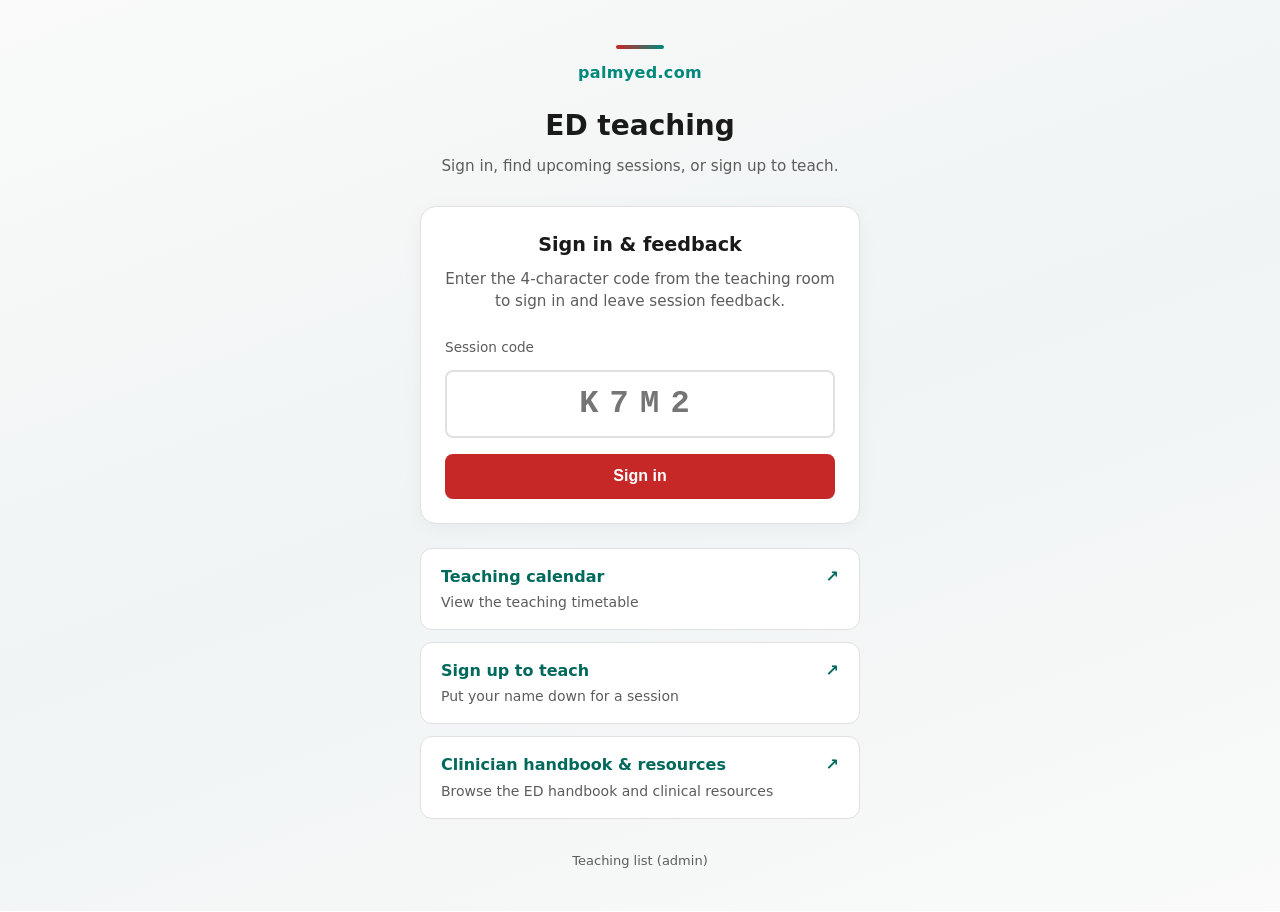
<file: index.html>
<!DOCTYPE html>
<html lang="en">
<head>
  <meta charset="UTF-8">
  <meta name="viewport" content="width=device-width, initial-scale=1.0">
  <title>ED teaching · palmyed.com</title>
  <link rel="stylesheet" href="attend.css">
</head>
<body>
  <main class="attend">
    <header class="attend__header">
      <a class="attend__brand" href="https://palmyed.com" target="_blank" rel="noopener">
        <div class="attend__brand-bar" aria-hidden="true"></div>
        <span class="attend__brand-name">palmyed.com</span>
      </a>
      <h1 class="attend__title">ED teaching</h1>
      <p class="attend__subtitle">Sign in, find upcoming sessions, or sign up to teach.</p>
    </header>

    <section class="attend__card" aria-labelledby="signin-title">
      <h2 id="signin-title" class="attend__section-title">Sign in &amp; feedback</h2>
      <p class="attend__intro">Enter the 4-character code from the teaching room to sign in and leave session feedback.</p>

      <form id="attend-form" class="attend__form" autocomplete="off">
        <label class="attend__label" for="attend-code">Session code</label>
        <input
          id="attend-code"
          class="attend__input"
          type="text"
          inputmode="text"
          autocapitalize="characters"
          autocorrect="off"
          spellcheck="false"
          maxlength="4"
          placeholder="K7M2"
          required
        />
        <button type="submit" class="attend__submit">Sign in</button>
      </form>

      <div id="attend-error" class="attend__error-panel" role="alert" hidden>
        <p id="attend-error-detail" class="attend__error"></p>
      </div>

    </section>

    <nav class="attend__resources" aria-label="Teaching resources">
      <a class="attend__resource" href="https://midcentraldhb.sharepoint.com/:x:/r/teams/EmergencyDepartment/_layouts/15/Doc.aspx?sourcedoc=%7B07D265F1-1623-4037-A880-10DCD422869D%7D&amp;file=ED%20Teaching%20Timetable.xlsx&amp;action=embedview&amp;wdHideSheetTabs=True&amp;wdAllowInteractivity=True&amp;wdHideGridlines=True&amp;wdHideHeaders=True&amp;wdDownloadButton=False" target="_blank" rel="noopener">
        <span class="attend__resource-title">Teaching calendar <span aria-hidden="true">↗</span></span>
        <span class="attend__resource-description">View the teaching timetable</span>
      </a>
      <a
        class="attend__resource"
        href="https://midcentraldhb.sharepoint.com/teams/EmergencyDepartment/Lists/EM%20Teaching%20Signup/AllItems.aspx?env=WebViewList"
        target="_blank"
        rel="noopener"
      >
        <span class="attend__resource-title">Sign up to teach <span aria-hidden="true">↗</span></span>
        <span class="attend__resource-description">Put your name down for a session</span>
      </a>
      <a class="attend__resource" href="https://palmyed.com" target="_blank" rel="noopener">
        <span class="attend__resource-title">Clinician handbook &amp; resources <span aria-hidden="true">↗</span></span>
        <span class="attend__resource-description">Browse the ED handbook and clinical resources</span>
      </a>
    </nav>

    <footer class="attend__footer">
      <a
        class="attend__footer-link attend__footer-link--quiet"
        href="https://midcentraldhb.sharepoint.com/teams/AESS-Consultants-EDInitiative/Lists/EM%20Teaching%20Sessions/Upcoming.aspx?viewid=525eafa7-f5e7-479c-97d8-507ae456947d&amp;env=WebViewList"
        target="_blank"
        rel="noopener"
      >
        Teaching list (admin)
      </a>
    </footer>
  </main>

  <script src="form-config.js"></script>
  <script src="attend.js"></script>
</body>
</html>
</file>
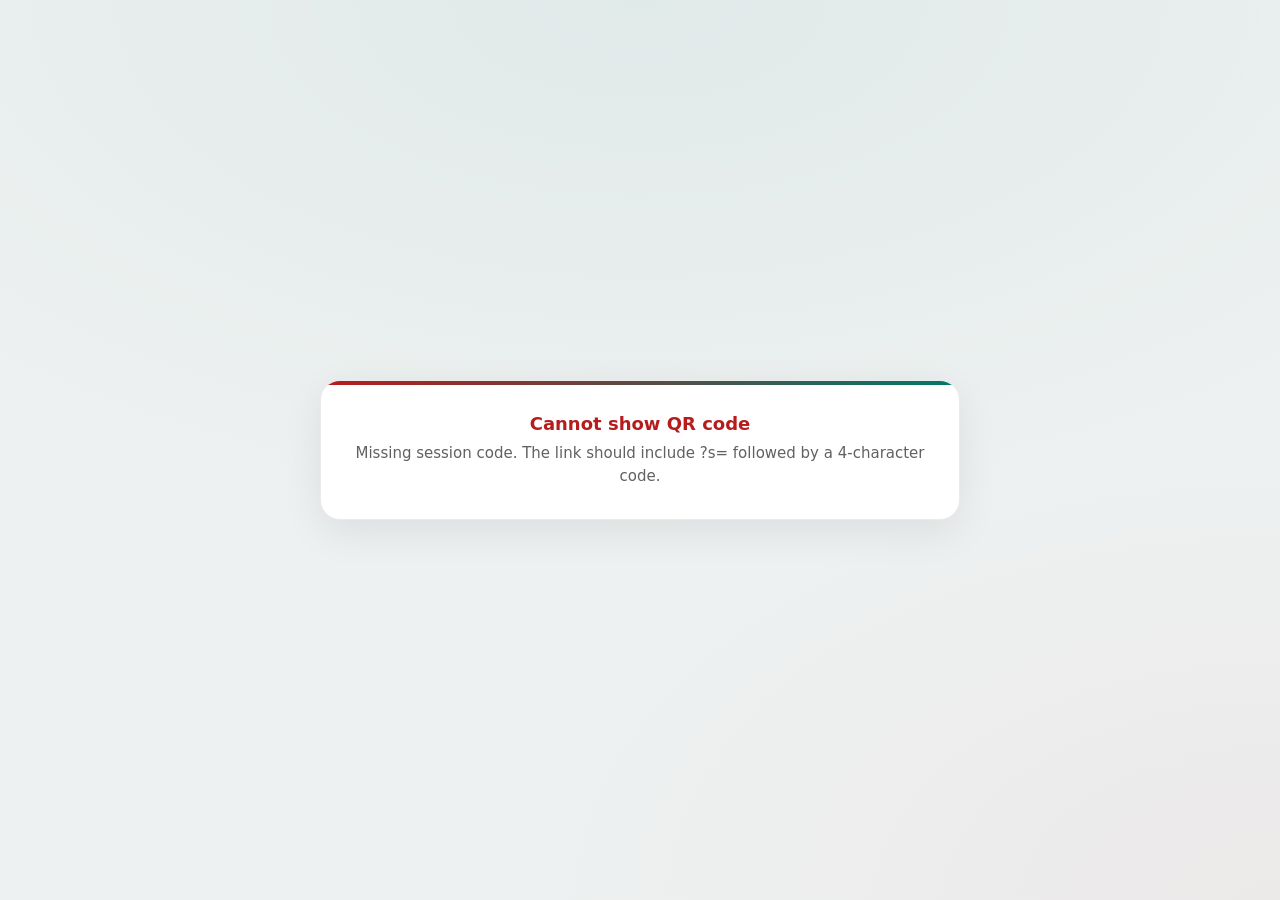
<file: qr/index.html>
<!DOCTYPE html>
<html lang="en">
<head>
  <meta charset="UTF-8">
  <meta name="viewport" content="width=device-width, initial-scale=1.0">
  <title>Teaching · palmyed.com</title>
  <link rel="stylesheet" href="slide.css">
</head>
<body>
  <div class="slide">
    <div id="teaching-qr-error" class="slide__panel slide__panel--error" hidden>
      <div class="slide__card">
        <p class="slide__error-label">Cannot show QR code</p>
        <p id="teaching-qr-error-detail" class="slide__error-detail"></p>
      </div>
    </div>

    <div id="teaching-qr-content" class="slide__panel" hidden>
      <article class="slide__card">
        <p class="slide__brand"><span class="slide__brand-domain">palmyed.com</span> teaching</p>

        <header class="slide__header">
          <h1 id="teaching-qr-title" class="slide__title"></h1>
          <p id="teaching-qr-meta" class="slide__meta">
            <span id="teaching-qr-date-wrap" hidden><span id="teaching-qr-date"></span></span><span id="teaching-qr-meta-sep" hidden> · </span><span id="teaching-qr-speaker-wrap" hidden><span id="teaching-qr-speaker"></span></span>
          </p>
        </header>

        <div id="teaching-qr-code" class="slide__qr" aria-label="Attendance QR code"></div>

        <div class="slide__divider" aria-hidden="true"></div>

        <div class="slide__code-block">
          <p class="slide__code-label">Session code</p>
          <div id="teaching-qr-code-display" class="slide__code" role="group" aria-label="Session code"></div>
        </div>

        <p class="slide__fallback">
          Can't scan? Go to <strong>teaching.palmyed.com</strong>
        </p>

        <p id="teaching-qr-help" class="slide__help" hidden></p>
      </article>

      <div id="teaching-qr-downloads" class="slide__downloads" hidden>
        <span class="slide__downloads-label">Add to presentation</span>
        <div class="slide__downloads-actions">
          <button type="button" class="slide__download" data-format="portrait">Tall layout</button>
          <span class="slide__downloads-sep" aria-hidden="true">·</span>
          <button type="button" class="slide__download" data-format="landscape">Wide layout</button>
        </div>
      </div>
    </div>
  </div>

  <script src="../form-config.js"></script>
  <script src="qrcode.min.js"></script>
  <script src="html-to-image.js"></script>
  <script src="qr-page.js"></script>
</body>
</html>
</file>
<file: attend.css>
:root {
  --palmy-red: #c62828;
  --palmy-teal: #00897b;
  --text: #1a1a1a;
  --text-muted: #5c5c5c;
  --surface: #ffffff;
  --border: #e0e0e0;
  --error-bg: #fff8e1;
  --error-border: #ffcc80;
}

*,
*::before,
*::after {
  box-sizing: border-box;
}

html {
  -webkit-text-size-adjust: 100%;
}

body {
  margin: 0;
  min-height: 100dvh;
  font-family: system-ui, -apple-system, "Segoe UI", Roboto, sans-serif;
  font-size: 1rem;
  line-height: 1.5;
  color: var(--text);
  background: linear-gradient(160deg, #fafafa 0%, #f0f4f4 50%, #fafafa 100%);
}

.attend {
  max-width: 30rem;
  min-height: 100dvh;
  margin: 0 auto;
  padding: 2rem 1.25rem 2.5rem;
  display: flex;
  flex-direction: column;
  text-align: center;
}

.attend__header {
  margin-bottom: 1.75rem;
}

.attend__brand {
  display: inline-flex;
  flex-direction: column;
  align-items: center;
  margin-bottom: 1.25rem;
  text-decoration: none;
  color: inherit;
  transition: opacity 0.15s ease;
}

.attend__brand:hover {
  opacity: 0.85;
}

.attend__brand:focus-visible {
  outline: 2px solid var(--palmy-teal);
  outline-offset: 4px;
  border-radius: 0.25rem;
}

.attend__brand-bar {
  height: 4px;
  width: 3rem;
  margin-bottom: 0.75rem;
  border-radius: 2px;
  background: linear-gradient(90deg, var(--palmy-red), var(--palmy-teal));
}

.attend__brand-name {
  font-size: 1rem;
  font-weight: 700;
  letter-spacing: 0.02em;
  color: var(--palmy-teal);
}

.attend__title {
  margin: 0;
  font-size: 1.75rem;
  font-weight: 700;
  color: var(--text);
}

.attend__intro {
  margin: 0 0 1.5rem;
  font-size: 0.95rem;
  color: var(--text-muted);
}

.attend__form {
  display: flex;
  flex-direction: column;
  gap: 0.75rem;
  align-items: stretch;
}

.attend__label {
  font-size: 0.85rem;
  font-weight: 500;
  text-align: left;
  color: var(--text-muted);
}

.attend__input {
  min-width: 0;
  width: 100%;
  font-size: 2rem;
  font-weight: 700;
  letter-spacing: 0.35em;
  text-align: center;
  text-transform: uppercase;
  padding: 0.85rem 1rem;
  border: 2px solid var(--border);
  border-radius: 0.5rem;
  background: var(--surface);
  font-family: ui-monospace, "Cascadia Code", "Segoe UI Mono", monospace;
  transition: border-color 0.15s ease, box-shadow 0.15s ease;
}

.attend__input:focus {
  outline: none;
  border-color: var(--palmy-teal);
  box-shadow: 0 0 0 3px rgba(0, 137, 123, 0.2);
}

.attend__submit {
  margin-top: 0.25rem;
  padding: 0.85rem 1.25rem;
  font-size: 1rem;
  font-weight: 600;
  color: #fff;
  background: var(--palmy-red);
  border: none;
  border-radius: 0.5rem;
  cursor: pointer;
  transition: background 0.15s ease, transform 0.1s ease;
}

.attend__submit:hover {
  background: #b71c1c;
}

.attend__submit:active {
  transform: scale(0.98);
}

.attend__error-panel {
  margin-top: 1.25rem;
  padding: 1rem;
  border-radius: 0.5rem;
  background: var(--error-bg);
  border: 1px solid var(--error-border);
}

.attend__error {
  margin: 0;
  font-size: 0.95rem;
  color: var(--text);
}

[hidden] { display: none !important; }

.attend__subtitle {
  margin: 0.5rem 0 0;
  color: var(--text-muted);
  font-size: 0.95rem;
}

.attend__card {
  padding: 1.5rem;
  background: var(--surface);
  border: 1px solid var(--border);
  border-radius: 1rem;
  box-shadow: 0 4px 20px rgba(26, 26, 26, 0.04);
}

.attend__section-title {
  margin: 0 0 0.5rem;
  font-size: 1.2rem;
}

.attend__resources {
  display: grid;
  gap: 0.75rem;
  margin-top: 1.5rem;
  text-align: left;
}

.attend__resource {
  display: block;
  padding: 1rem 1.25rem;
  color: var(--text);
  background: var(--surface);
  border: 1px solid var(--border);
  border-radius: 0.75rem;
  text-decoration: none;
}

.attend__resource:hover {
  border-color: var(--palmy-teal);
  background: #f3faf8;
}

.attend__resource:focus-visible,
.attend__submit:focus-visible {
  outline: 2px solid var(--palmy-teal);
  outline-offset: 3px;
}

.attend__resource-title {
  display: flex;
  justify-content: space-between;
  gap: 1rem;
  color: #00695c;
  font-weight: 650;
}

.attend__resource-description {
  display: block;
  margin-top: 0.2rem;
  font-size: 0.875rem;
  color: var(--text-muted);
}

@media (max-width: 360px) {
  .attend { padding-inline: 1rem; }
  .attend__card { padding: 1rem; }
}

.attend__footer {
  margin-top: 0;
  padding-top: 2rem;
  display: flex;
  flex-direction: column;
  gap: 0.65rem;
  align-items: center;
}

.attend__footer-link {
  font-size: 0.8125rem;
  font-weight: 500;
  color: var(--text-muted);
  text-decoration: none;
  border-bottom: 1px solid transparent;
  transition: color 0.15s ease, border-color 0.15s ease;
}

.attend__footer-link:hover {
  color: var(--palmy-teal);
  border-bottom-color: var(--palmy-teal);
}

.attend__footer-link:focus-visible {
  outline: 2px solid var(--palmy-teal);
  outline-offset: 2px;
  border-radius: 0.125rem;
}

.attend__footer-link--quiet {
  font-size: 0.8125rem;
  font-weight: 400;
  color: var(--text-muted);
}

.attend__footer-link--quiet:hover {
  color: var(--text-muted);
  border-bottom-color: var(--text-muted);
}
</file>
<file: qr/slide.css>
:root {
  --palmy-red: #b71c1c;
  --palmy-red-soft: #ef5350;
  --palmy-teal: #00796b;
  --palmy-teal-soft: #26a69a;
  --text: #212121;
  --text-muted: #616161;
  --surface: #ffffff;
  --surface-muted: #f7f8f8;
  --border: rgba(0, 0, 0, 0.08);
  --shadow: 0 12px 40px rgba(0, 0, 0, 0.08);
  --shadow-qr: 0 4px 20px rgba(0, 0, 0, 0.06);
}

*,
*::before,
*::after {
  box-sizing: border-box;
}

[hidden] {
  display: none !important;
}

html,
body {
  margin: 0;
  min-height: 100dvh;
}

body {
  font-family: "Segoe UI", system-ui, -apple-system, Roboto, sans-serif;
  color: var(--text);
  background:
    radial-gradient(ellipse 80% 60% at 50% 0%, rgba(0, 121, 107, 0.06), transparent),
    radial-gradient(ellipse 60% 50% at 100% 100%, rgba(183, 28, 28, 0.04), transparent),
    #eef1f1;
}

.slide {
  min-height: 100dvh;
  display: flex;
  align-items: center;
  justify-content: center;
  padding: 1.5rem;
}

.slide__panel {
  width: 100%;
  max-width: 36rem;
}

.slide__card {
  position: relative;
  overflow: hidden;
  background: var(--surface);
  border-radius: 1.25rem;
  border: 1px solid var(--border);
  box-shadow: var(--shadow);
  padding: 2rem 2rem 1.75rem;
  text-align: center;
}

.slide__card::before {
  content: "";
  position: absolute;
  top: 0;
  left: 0;
  right: 0;
  height: 4px;
  background: linear-gradient(90deg, var(--palmy-red), var(--palmy-teal));
}

.slide__panel--error .slide__card {
  padding: 2rem;
}

.slide__brand {
  margin: 0 0 1.25rem;
  font-size: 0.8125rem;
  font-weight: 500;
  letter-spacing: 0.02em;
  color: var(--text-muted);
}

.slide__brand-domain {
  font-weight: 700;
  color: var(--palmy-teal);
}

.slide__header {
  margin-bottom: 1.5rem;
}

.slide__title {
  margin: 0 0 0.375rem;
  font-size: clamp(1.625rem, 4.5vw, 2.25rem);
  font-weight: 700;
  line-height: 1.2;
  letter-spacing: -0.02em;
  color: var(--text);
}

.slide__title:empty {
  display: none;
}

.slide__title:not(:empty) + .slide__meta:not(:empty) {
  margin-top: 0;
}

.slide__meta {
  margin: 0;
  font-size: clamp(0.9375rem, 2.2vw, 1.125rem);
  color: var(--text-muted);
  font-weight: 500;
}

.slide__meta:empty,
.slide__meta:not(:has(span:not([hidden]))) {
  display: none;
}

.slide__qr {
  display: flex;
  justify-content: center;
  margin: 0 auto 1.5rem;
  padding: 0.875rem;
  width: fit-content;
  background: var(--surface);
  border: 1px solid var(--border);
  border-radius: 1rem;
  box-shadow: var(--shadow-qr);
  line-height: 0;
}

.slide__qr img,
.slide__qr canvas {
  display: block;
  width: min(280px, 62vw);
  height: auto;
  border-radius: 0.25rem;
}

.slide__divider {
  width: 3rem;
  height: 3px;
  margin: 0 auto 1.25rem;
  border-radius: 2px;
  background: linear-gradient(90deg, var(--palmy-red-soft), var(--palmy-teal-soft));
  opacity: 0.7;
}

.slide__code-block {
  margin-bottom: 1.25rem;
}

.slide__code-label {
  margin: 0 0 0.625rem;
  font-size: 0.6875rem;
  font-weight: 700;
  letter-spacing: 0.14em;
  text-transform: uppercase;
  color: var(--text-muted);
}

.slide__code {
  display: flex;
  justify-content: center;
  align-items: center;
  gap: 0.5rem;
  margin: 0 auto;
  width: fit-content;
}

.slide__code-char {
  display: flex;
  align-items: center;
  justify-content: center;
  width: clamp(2.75rem, 12vw, 3.25rem);
  height: clamp(3.25rem, 14vw, 3.75rem);
  font-size: clamp(1.5rem, 5vw, 1.875rem);
  font-weight: 700;
  font-family: ui-monospace, "Cascadia Code", "Segoe UI Mono", monospace;
  color: var(--text);
  background: var(--surface-muted);
  border: 1.5px solid var(--border);
  border-radius: 0.625rem;
  box-shadow: inset 0 1px 0 rgba(255, 255, 255, 0.8);
}

.slide__fallback {
  margin: 0;
  padding-top: 0.25rem;
  font-size: clamp(0.875rem, 2vw, 1rem);
  color: var(--text-muted);
  line-height: 1.5;
}

.slide__fallback strong {
  color: var(--palmy-teal);
  font-weight: 600;
}

.slide__help {
  margin: 1rem 0 0;
  padding: 0.75rem 1rem;
  font-size: 0.875rem;
  color: var(--text-muted);
  background: var(--surface-muted);
  border-radius: 0.5rem;
  line-height: 1.45;
}

.slide__downloads {
  margin-top: 0.875rem;
  padding: 0 0.25rem;
  display: flex;
  flex-wrap: wrap;
  align-items: center;
  justify-content: center;
  gap: 0.375rem 0.5rem;
  opacity: 0.72;
  transition: opacity 0.15s ease;
}

.slide__downloads:hover,
.slide__downloads:focus-within {
  opacity: 1;
}

.slide__downloads-label {
  font-size: 0.6875rem;
  font-weight: 500;
  color: var(--text-muted);
}

.slide__downloads-actions {
  display: inline-flex;
  flex-wrap: wrap;
  align-items: center;
  justify-content: center;
  gap: 0.25rem;
}

.slide__downloads-sep {
  color: var(--text-muted);
  font-size: 0.6875rem;
  opacity: 0.5;
  user-select: none;
}

.slide__download {
  padding: 0;
  font: inherit;
  font-size: 0.6875rem;
  font-weight: 500;
  color: var(--text-muted);
  background: none;
  border: none;
  border-radius: 0;
  cursor: pointer;
  text-decoration: underline;
  text-decoration-color: transparent;
  text-underline-offset: 0.15em;
  transition: color 0.15s ease, text-decoration-color 0.15s ease;
}

.slide__download:hover:not(:disabled) {
  color: var(--palmy-teal);
  border-color: transparent;
  background: none;
  text-decoration-color: var(--palmy-teal-soft);
}

.slide__download:focus-visible {
  outline: 2px solid var(--palmy-teal);
  outline-offset: 2px;
  border-radius: 0.125rem;
}

.slide__download:disabled {
  opacity: 0.65;
  cursor: wait;
  text-decoration: none;
}

.slide__error-label {
  margin: 0 0 0.5rem;
  font-size: 1.125rem;
  font-weight: 700;
  color: var(--palmy-red);
}

.slide__error-detail {
  margin: 0;
  font-size: 0.9375rem;
  color: var(--text-muted);
  line-height: 1.5;
}

@media print {
  body {
    background: #fff;
  }

  .slide {
    min-height: auto;
    padding: 0;
  }

  .slide__card {
    box-shadow: none;
    border: 1px solid #ccc;
    page-break-inside: avoid;
  }

  .slide__qr {
    box-shadow: none;
  }

  .slide__code-char {
    box-shadow: none;
  }

  .slide__download {
    display: none !important;
  }

  .slide__downloads {
    display: none !important;
  }
}

@media (max-width: 480px) {
  .slide {
    padding: 1rem;
  }

  .slide__card {
    padding: 1.5rem 1.25rem 1.375rem;
  }

  .slide__code {
    gap: 0.375rem;
  }
}

@media (min-width: 900px) {
  .slide__panel {
    max-width: 40rem;
  }

  .slide__qr img,
  .slide__qr canvas {
    width: min(320px, 62vw);
  }
}

/* Applied briefly during landscape PNG export */
.slide__card--landscape {
  width: 1280px;
  max-width: none;
  aspect-ratio: 16 / 9;
  display: grid;
  grid-template-columns: 1fr 1fr;
  grid-template-rows: auto 1fr auto;
  gap: 1rem 3.5rem;
  padding: 2rem 3.5rem 2.25rem;
  text-align: left;
  align-items: center;
}

.slide__card--landscape .slide__brand {
  grid-column: 1 / -1;
  margin-bottom: 0.5rem;
  text-align: center;
  font-size: 0.9375rem;
}

.slide__card--landscape .slide__header {
  grid-column: 1;
  grid-row: 2;
  margin-bottom: 0;
  align-self: center;
}

.slide__card--landscape .slide__title {
  font-size: 2.75rem;
  line-height: 1.15;
}

.slide__card--landscape .slide__meta {
  font-size: 1.25rem;
  margin-top: 0.5rem;
}

.slide__card--landscape .slide__qr {
  grid-column: 2;
  grid-row: 2;
  margin: 0;
  justify-self: center;
  align-self: center;
  padding: 1rem;
}

.slide__card--landscape .slide__qr img,
.slide__card--landscape .slide__qr canvas {
  width: 300px;
}

.slide__card--landscape .slide__divider {
  display: none;
}

.slide__card--landscape .slide__code-block {
  grid-column: 2;
  grid-row: 3;
  margin-bottom: 0;
  text-align: center;
  justify-self: center;
}

.slide__card--landscape .slide__code-label {
  font-size: 0.75rem;
  margin-bottom: 0.5rem;
}

.slide__card--landscape .slide__code-char {
  width: 3.5rem;
  height: 4rem;
  font-size: 2rem;
}

.slide__card--landscape .slide__fallback {
  grid-column: 1;
  grid-row: 3;
  align-self: center;
  text-align: left;
  padding-top: 0;
  font-size: 1.0625rem;
}

.slide__card--landscape .slide__help {
  grid-column: 1 / -1;
  grid-row: 4;
  margin-top: 0;
}
</file>
